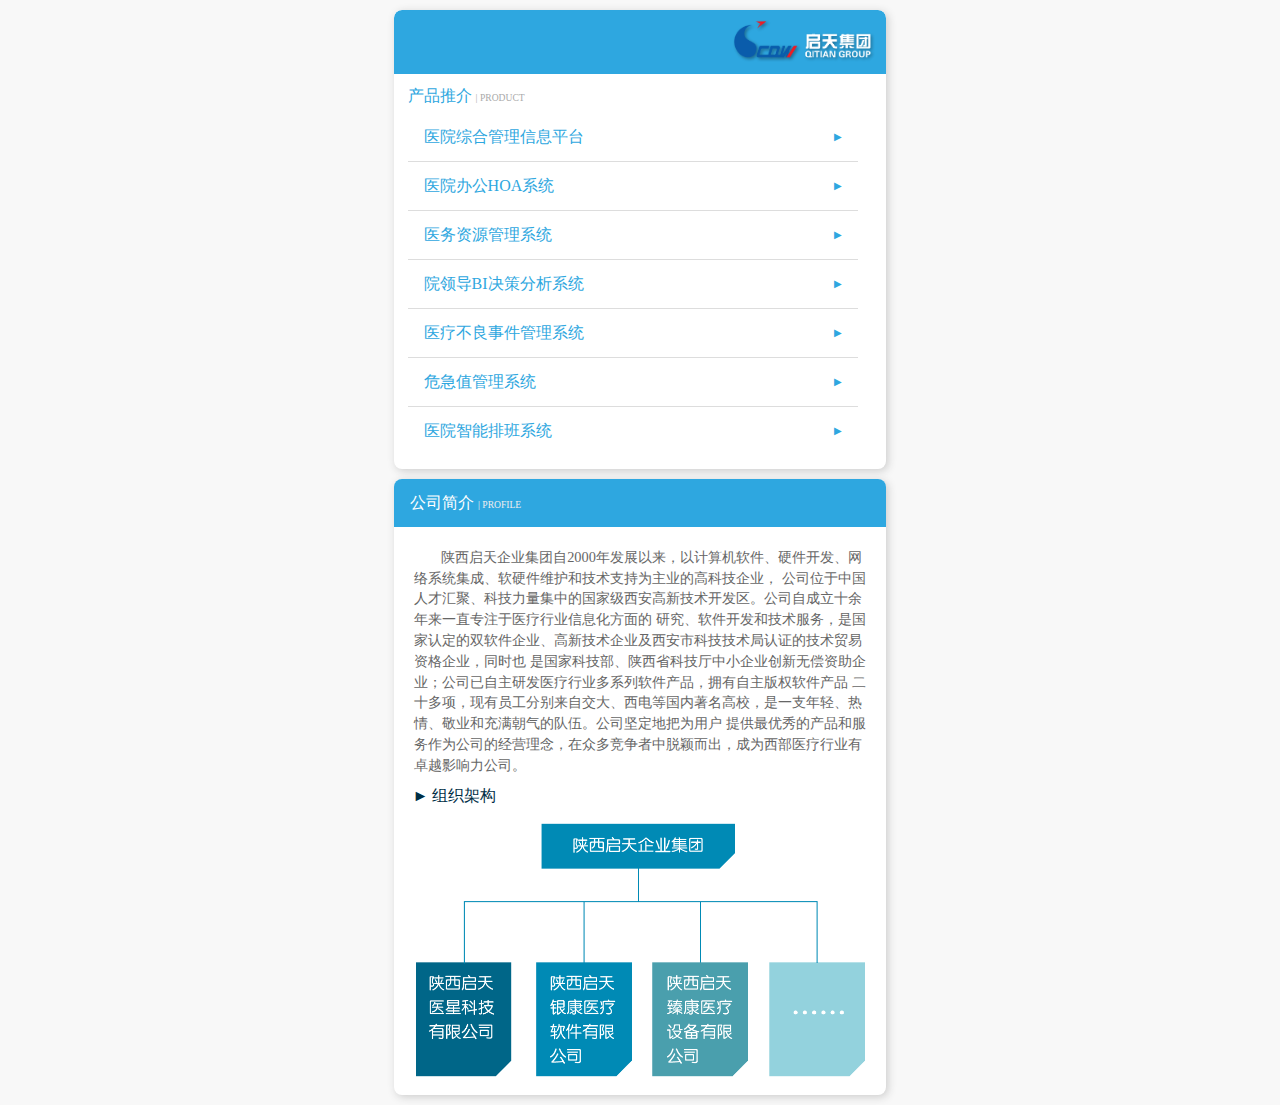
<file: index.html>
<!DOCTYPE html>
<html lang="zh-cmn-Hans">
<head>
  <meta charset="UTF-8">
  <meta name="viewport" content="width=device-width,initial-scale=1,user-scalable=0">
  <title>启天集团 产品介绍</title>
  <link rel="stylesheet" href="./css/reset.css">
  <link rel="stylesheet" href="./css/main.css">
  <link rel="stylesheet" href="http://cdn.staticfile.org/font-awesome/4.7.0/css/font-awesome.min.css">
</head>
<body>
<div class="card">
  <div id="cardheader" class="bg-blue">
    <img id="logo" src="./images/logo.png" alt="logo">
  </div>

  <div class="serv">
    <h3><i class="fa fa-external-link" aria-hidden="true"></i> 产品推介 <span>| PRODUCT</span></h3>
    <div class="conent">
      <ul class="pdtlist">
        <li><a href="http://mp.weixin.qq.com/s/KNvgbYOWmtWqIMG3hWOVLA">医院综合管理信息平台<span class="arrow">▶</span></a></li>
        <li><a href="http://mp.weixin.qq.com/s/W9iG1v3om0dTffTZHnf3LA">医院办公HOA系统<span class="arrow">▶</span></a></li>
        <li><a href="http://mp.weixin.qq.com/s/ifePsGFbmtu3bKbJvW7YDQ">医务资源管理系统<span class="arrow">▶</span></a></li>
        <li><a href="http://mp.weixin.qq.com/s/MbVhWJ6CeF9Av9BoB1-k0Q">院领导BI决策分析系统<span class="arrow">▶</span></a></li>
        <li><a href="http://mp.weixin.qq.com/s/wrVQwwDCk34EQueP8Y2yPg">医疗不良事件管理系统<span class="arrow">▶</span></a></li>
        <li><a href="http://mp.weixin.qq.com/s/gXzNshIBs8Bzzouk0E3i7Q">危急值管理系统<span class="arrow">▶</span></a></li>
        <li><a href="http://mp.weixin.qq.com/s/zeMd_8zll8z9I5bDqchwmA">医院智能排班系统<span class="arrow">▶</span></a></li>
      </ul>
    </div>
  </div>
</div>

<div class="card">
  <div class="cardtitle bg-blue">
    <h3><i class="fa fa-handshake-o" aria-hidden="true"></i> 公司简介 <span>| PROFILE</span></h3>
  </div>
  <div class="serv">
    <div class="conent">
      <p class="indent2">陕西启天企业集团自2000年发展以来，以计算机软件、硬件开发、网络系统集成、软硬件维护和技术支持为主业的高科技企业，
        公司位于中国人才汇聚、科技力量集中的国家级西安高新技术开发区。公司自成立十余年来一直专注于医疗行业信息化方面的
        研究、软件开发和技术服务，是国家认定的双软件企业、高新技术企业及西安市科技技术局认证的技术贸易资格企业，同时也
        是国家科技部、陕西省科技厅中小企业创新无偿资助企业；公司已自主研发医疗行业多系列软件产品，拥有自主版权软件产品
        二十多项，现有员工分别来自交大、西电等国内著名高校，是一支年轻、热情、敬业和充满朝气的队伍。公司坚定地把为用户
        提供最优秀的产品和服务作为公司的经营理念，在众多竞争者中脱颖而出，成为西部医疗行业有卓越影响力公司。</p>
      <h4>► 组织架构</h4>
      <div class="imgcontainer"><img src="./images/jiagou.png" alt="架构图"></div>

    </div>
  </div>
</div>

</body>
</html>
</file>
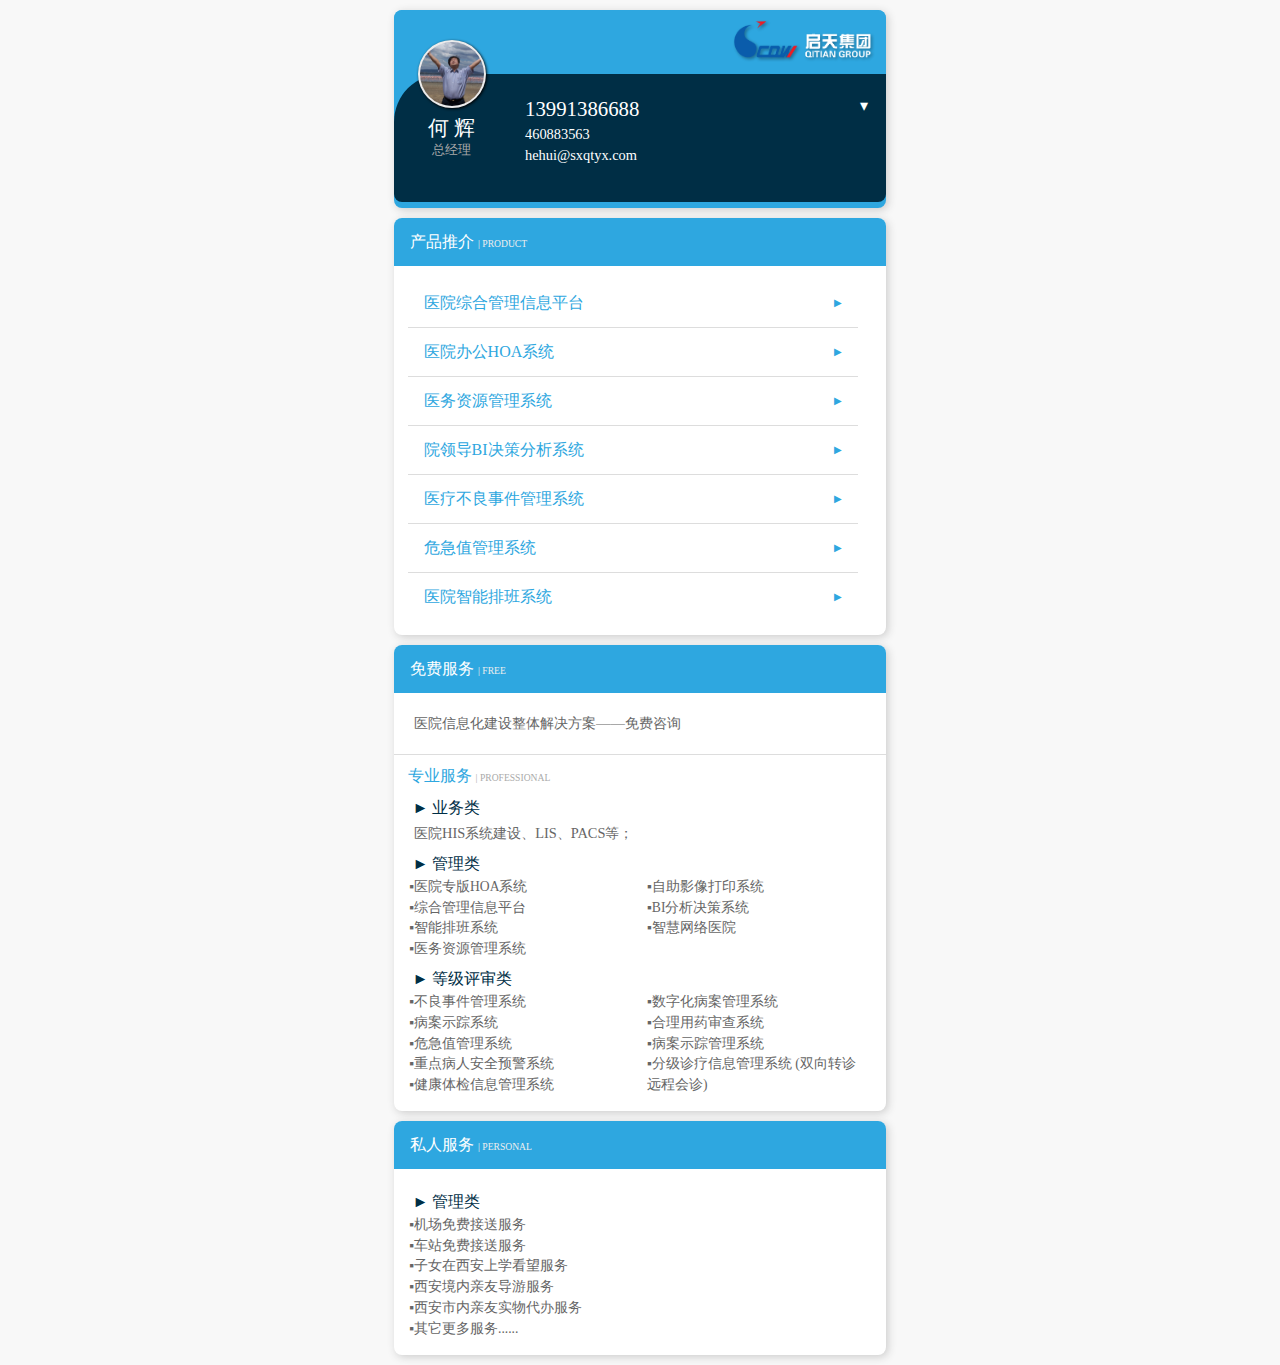
<file: hehui.html>
<!DOCTYPE html>
<html lang="zh-cmn-Hans">
<head>
  <meta charset="UTF-8">
  <meta name="viewport" content="width=device-width,initial-scale=1,user-scalable=0">
  <title>何辉 启天医星</title>
  <link rel="stylesheet" href="./css/reset.css">
  <link rel="stylesheet" href="./css/main.css">
  <link rel="stylesheet" href="http://cdn.staticfile.org/font-awesome/4.7.0/css/font-awesome.min.css">
</head>
<body>
<div class="card bg-blue">
  <div id="cardheader" class="bg-blue">
    <a href="./"><img id="logo" src="./images/logo.png" alt="logo"></a>
  </div>
  <div id="profile">
    <div id="Avatar">
      <img src="./images/hehui.jpg" alt="头像" id="AvatarImage">
    </div>
    <div id="name"><span>何 辉</span></div>
    <div id="position"><span>总经理</span></div>
    <div id="qrcbtn"><a href="#" id="link"><i class="fa fa-qrcode" aria-hidden="true"></i><span>▾</span></a></div>
    <ul id="info">
      <li id="phone"><i class="fa fa-phone" aria-hidden="true"></i><span>13991386688</span></li>
      <li id="qqnum"><i class="fa fa-qq" aria-hidden="true"></i><span>460883563</span></li>
      <!--<li id="wechat"><i class="fa fa-wechat" aria-hidden="true"></i><span>weixin12345</span></li>-->
      <li id="mail"><i class="fa fa-envelope" aria-hidden="true"></i><span>hehui@sxqtyx.com</span></li>
    </ul>
  </div>
  <div id="qrcodeimg" style="display: none;"><img src="./images/qrcode_hehui.jpg" alt=""></div>
</div>
<div class="card">
  <div class="cardtitle bg-blue">
    <h3><i class="fa fa-external-link" aria-hidden="true"></i> 产品推介 <span>| PRODUCT</span></h3>
  </div>
  <div class="serv">
    <div class="conent">
      <ul class="pdtlist">
        <li><a href="http://mp.weixin.qq.com/s/KNvgbYOWmtWqIMG3hWOVLA">医院综合管理信息平台<span class="arrow">▶</span></a></li>
        <li><a href="http://mp.weixin.qq.com/s/W9iG1v3om0dTffTZHnf3LA">医院办公HOA系统<span class="arrow">▶</span></a></li>
        <li><a href="http://mp.weixin.qq.com/s/ifePsGFbmtu3bKbJvW7YDQ">医务资源管理系统<span class="arrow">▶</span></a></li>
        <li><a href="http://mp.weixin.qq.com/s/MbVhWJ6CeF9Av9BoB1-k0Q">院领导BI决策分析系统<span class="arrow">▶</span></a></li>
        <li><a href="http://mp.weixin.qq.com/s/wrVQwwDCk34EQueP8Y2yPg">医疗不良事件管理系统<span class="arrow">▶</span></a></li>
        <li><a href="http://mp.weixin.qq.com/s/gXzNshIBs8Bzzouk0E3i7Q">危急值管理系统<span class="arrow">▶</span></a></li>
        <li><a href="http://mp.weixin.qq.com/s/zeMd_8zll8z9I5bDqchwmA">医院智能排班系统<span class="arrow">▶</span></a></li>
      </ul>
    </div>
  </div>
</div>
<div class="card">
  <div class="cardtitle bg-blue">
    <h3><i class="fa fa-user-circle-o" aria-hidden="true"></i> 免费服务 <span>| FREE</span></h3>
  </div>
  <div class="serv first">
    <div class="conent">
      <p>医院信息化建设整体解决方案——免费咨询</p>
    </div>
  </div>
  <div class="serv">
    <h3><i class="fa fa-users" aria-hidden="true"></i> 专业服务 <span>| PROFESSIONAL</span></h3>
    <div class="conent">
      <h4>► 业务类</h4>
      <p>医院HIS系统建设、LIS、PACS等；</p>
      <h4>► 管理类</h4>
      <p class="list col2">▪医院专版HOA系统</br>▪综合管理信息平台</br>▪智能排班系统</br>
        ▪医务资源管理系统</br>▪自助影像打印系统</br>▪BI分析决策系统</br>▪智慧网络医院</p>
      <h4>► 等级评审类</h4>
      <p class="list col2">▪不良事件管理系统</br>▪病案示踪系统</br>▪危急值管理系统</br>
        ▪重点病人安全预警系统</br>▪健康体检信息管理系统</br>▪数字化病案管理系统</br>▪合理用药审查系统</br>
        ▪病案示踪管理系统</br>▪分级诊疗信息管理系统 (双向转诊 远程会诊)</p>
    </div>
  </div>
</div>
<div class="card">
  <div class="cardtitle bg-blue">
    <h3><i class="fa fa-handshake-o" aria-hidden="true"></i> 私人服务 <span>| PERSONAL</span></h3>
  </div>
  <div class="serv">
    <div class="conent">
      <h4>► 管理类</h4>
      <p class="list">▪机场免费接送服务</br>▪车站免费接送服务</br>▪子女在西安上学看望服务</br>
        ▪西安境内亲友导游服务</br>▪西安市内亲友实物代办服务</br>▪其它更多服务......</p>
    </div>
  </div>
</div>
<!--<script src="https://cdn.staticfile.org/fastclick/1.0.6/fastclick.min.js"></script>-->
<script type="text/javascript">
    function Show_Hidden(obj) {
        if (obj.style.display == "block") {
            obj.style.display = 'none';
        }
        else {
            obj.style.display = 'block';
        }
    }
    window.onload = function () {
        var olink = document.getElementById("link");
        var odiv = document.getElementById("qrcodeimg");
        olink.onclick = function () {
            Show_Hidden(odiv);
            return false;
        }
    }
</script>
</body>
</html>
</file>
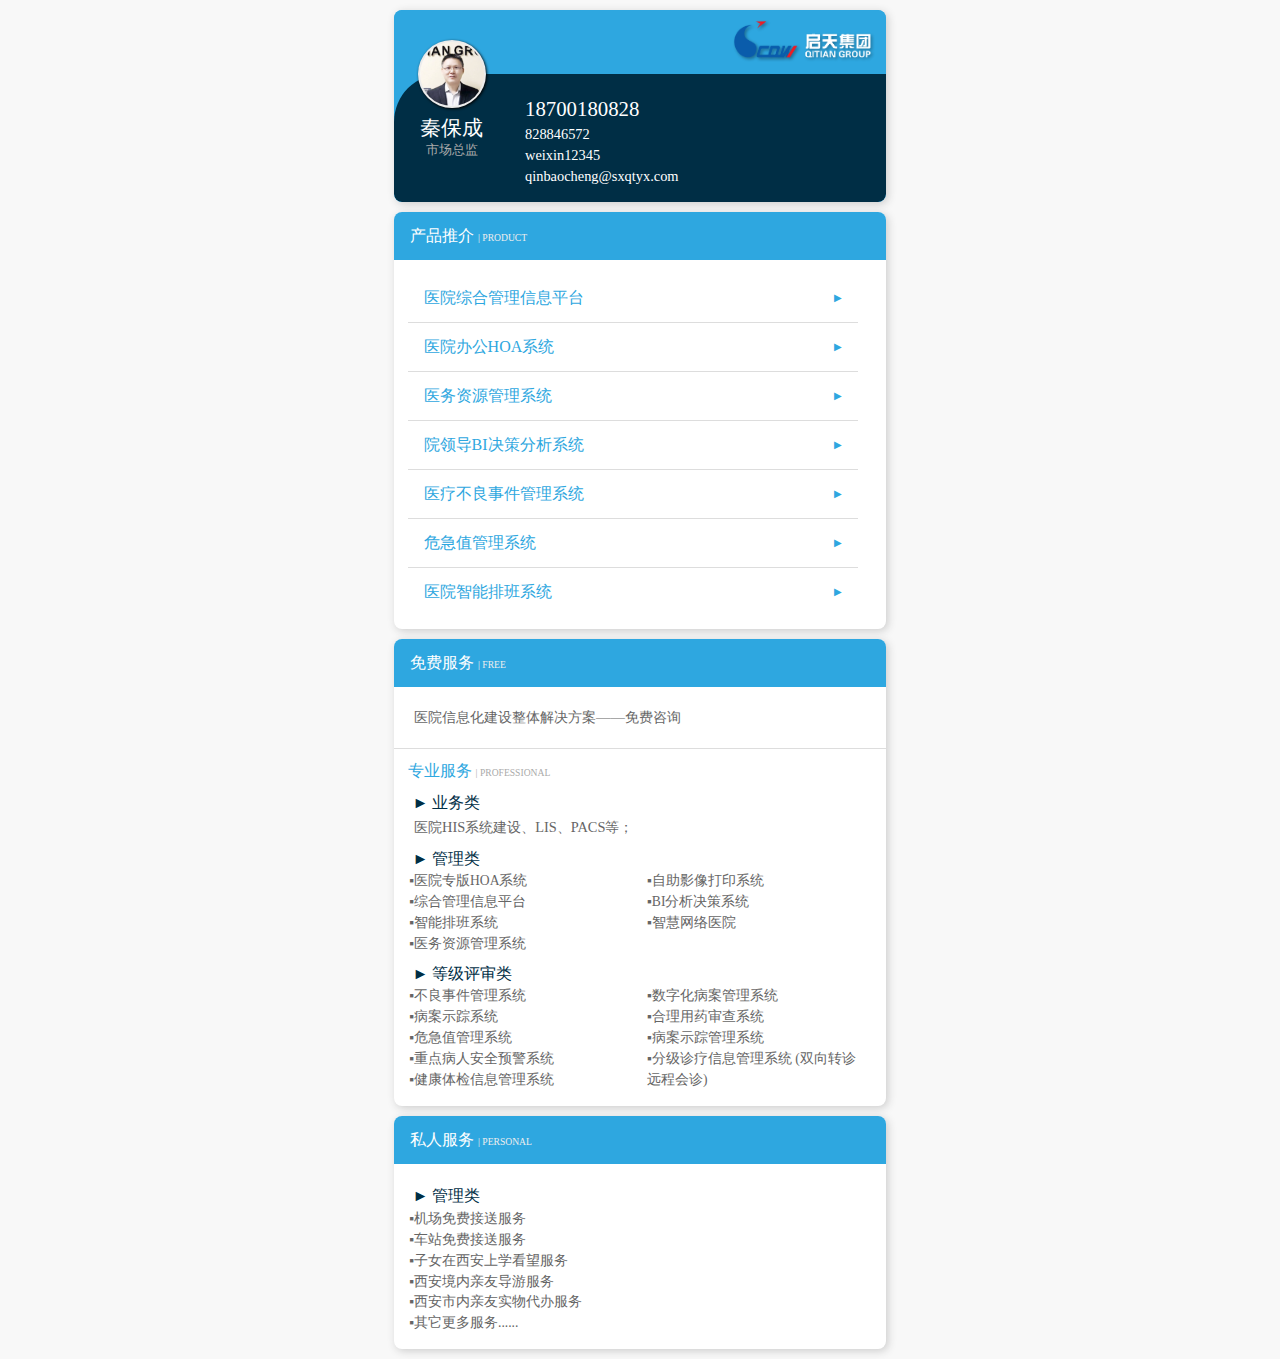
<file: qinbc.html>
<!DOCTYPE html>
<html lang="zh-cmn-Hans">
<head>
  <meta charset="UTF-8">
  <meta name="viewport" content="width=device-width,initial-scale=1,user-scalable=0">
  <title>秦保成 启天医星</title>
  <link rel="stylesheet" href="./css/reset.css">
  <link rel="stylesheet" href="./css/main.css">
  <link rel="stylesheet" href="http://cdn.staticfile.org/font-awesome/4.7.0/css/font-awesome.min.css">
</head>
<body>
<div class="card bg-blue">
  <div id="cardheader" class="bg-blue">
    <a href="./"><img id="logo" src="./images/logo.png" alt="logo"></a>
  </div>
  <div id="profile">
    <div id="Avatar">
      <img src="./images/qinbc.png" alt="头像" id="AvatarImage">
    </div>
    <div id="name"><span>秦保成</span></div>
    <div id="position"><span>市场总监</span></div>
    <ul id="info">
      <li id="phone"><i class="fa fa-phone" aria-hidden="true"></i><span>18700180828</span></li>
      <li id="qqnum"><i class="fa fa-qq" aria-hidden="true"></i><span>828846572</span></li>
      <li id="wechat"><i class="fa fa-wechat" aria-hidden="true"></i><span>weixin12345</span></li>
      <li id="mail"><i class="fa fa-envelope" aria-hidden="true"></i><span>qinbaocheng@sxqtyx.com</span></li>
    </ul>
  </div>
</div>
<div class="card">
  <div class="cardtitle bg-blue">
    <h3><i class="fa fa-external-link" aria-hidden="true"></i> 产品推介 <span>| PRODUCT</span></h3>
  </div>
  <div class="serv">
    <div class="conent">
      <ul class="pdtlist">
        <li><a href="http://mp.weixin.qq.com/s/KNvgbYOWmtWqIMG3hWOVLA">医院综合管理信息平台<span class="arrow">▶</span></a></li>
        <li><a href="http://mp.weixin.qq.com/s/W9iG1v3om0dTffTZHnf3LA">医院办公HOA系统<span class="arrow">▶</span></a></li>
        <li><a href="http://mp.weixin.qq.com/s/ifePsGFbmtu3bKbJvW7YDQ">医务资源管理系统<span class="arrow">▶</span></a></li>
        <li><a href="http://mp.weixin.qq.com/s/MbVhWJ6CeF9Av9BoB1-k0Q">院领导BI决策分析系统<span class="arrow">▶</span></a></li>
        <li><a href="http://mp.weixin.qq.com/s/wrVQwwDCk34EQueP8Y2yPg">医疗不良事件管理系统<span class="arrow">▶</span></a></li>
        <li><a href="http://mp.weixin.qq.com/s/gXzNshIBs8Bzzouk0E3i7Q">危急值管理系统<span class="arrow">▶</span></a></li>
        <li><a href="http://mp.weixin.qq.com/s/zeMd_8zll8z9I5bDqchwmA">医院智能排班系统<span class="arrow">▶</span></a></li>
      </ul>
    </div>
  </div>
</div>
<div class="card">
  <div class="cardtitle bg-blue">
    <h3><i class="fa fa-user-circle-o" aria-hidden="true"></i> 免费服务 <span>| FREE</span></h3>
  </div>
  <div class="serv first">
    <div class="conent">
      <p>医院信息化建设整体解决方案——免费咨询</p>
    </div>
  </div>
  <div class="serv">
    <h3><i class="fa fa-users" aria-hidden="true"></i> 专业服务 <span>| PROFESSIONAL</span></h3>
    <div class="conent">
      <h4>► 业务类</h4>
      <p>医院HIS系统建设、LIS、PACS等；</p>
      <h4>► 管理类</h4>
      <p class="list col2">▪医院专版HOA系统</br>▪综合管理信息平台</br>▪智能排班系统</br>
        ▪医务资源管理系统</br>▪自助影像打印系统</br>▪BI分析决策系统</br>▪智慧网络医院</p>
      <h4>► 等级评审类</h4>
      <p class="list col2">▪不良事件管理系统</br>▪病案示踪系统</br>▪危急值管理系统</br>
        ▪重点病人安全预警系统</br>▪健康体检信息管理系统</br>▪数字化病案管理系统</br>▪合理用药审查系统</br>
        ▪病案示踪管理系统</br>▪分级诊疗信息管理系统 (双向转诊 远程会诊)</p>
    </div>
  </div>
</div>
<div class="card">
  <div class="cardtitle bg-blue">
    <h3><i class="fa fa-handshake-o" aria-hidden="true"></i> 私人服务 <span>| PERSONAL</span></h3>
  </div>
  <div class="serv">
    <div class="conent">
      <h4>► 管理类</h4>
      <p class="list">▪机场免费接送服务</br>▪车站免费接送服务</br>▪子女在西安上学看望服务</br>
        ▪西安境内亲友导游服务</br>▪西安市内亲友实物代办服务</br>▪其它更多服务......</p>
    </div>
  </div>
</div>
</body>
</html>
</file>
<file: css/main.css>
[v-cloak] {
    display: none;
}

body {
    background: #f8f8f8;
    max-width: 32rem;
    margin: 0 auto;
}

.card {
    /*height: 500px;*/
    margin: 10px;
    background: white;
    box-shadow: 2px 2px 8px #CCC;
    border-radius: 0.5rem;
    overflow: hidden;
}

.cardtitle {
    height: 3rem;
}

.bg-blue {
    background: #2EA7E0;
}

.cardtitle h3 {
    color: white;
    padding: 1rem;
}

.cardtitle h3 span {
    color: #EEEEEE;
    font-size: 0.6rem;
}

.cardtitle h3 i {
    font-size: 0.8rem;
}

#cardheader {
    text-align: right;
    width: 100%;
    height: 4rem;
    border-top-left-radius: 0.5rem;
    border-top-right-radius: 0.5rem;
}

img#logo {
    margin: 0.5rem;
    max-height: 3rem;
}

#profile {
    height: 8rem;
    background: #002E45;
    border-top-left-radius: 3rem;
    border-bottom-left-radius: 0.5rem;
    border-bottom-right-radius: 0.5rem;
}

div#Avatar {
    width: 4rem;
    height: 4rem;
    padding: 2px;
    background: #ececec;
    border-radius: 4rem;
    box-shadow: 0px 0px 1px rgba(0, 0, 0, 0.4);

    position: relative;
    top: -2.1rem;
    left: 1.5rem;
    box-shadow: 1px 1px 3px #000;
}

img#AvatarImage {
    width: 4rem;
    height: 4rem;
    line-height: 0; /* remove line-height */
    display: inline-block; /* circle wraps image */
    border-radius: 50%; /* relative value */
    transition: linear 0.25s;
}

div#name {
    font-size: 1.3rem;
    color: white;
    width: 4rem;
    position: relative;
    text-align: center;
    top: -1.5rem;
    left: 1.6rem;
}

div#position {
    font-size: 0.8rem;
    color: #AAA;
    width: 6rem;
    position: relative;
    text-align: center;
    top: -1.2rem;
    left: 0.6rem;
}

ul#info {
    color: white;
    position: relative;
    left: 7.5rem;
    bottom: 5rem;
    font-size: 0.9rem;

}

ul#info li {
    padding: 3px;
}

ul#info i.fa {
    color: #FFFFFF;
    font-size: 0.8rem;
    margin-right: 0.5rem;
}

li#phone {
    font-size: 1.3rem;
    margin-bottom: 2px;
    font-family: "Times New Roman", Georgia, Serif;
}

.serv {
    padding: 0.85rem;
}

.serv.first {
    border-bottom: 1px solid #DDD;
}

.serv h3 {
    color: #2EA7E0;
    font-size: 1rem;
    margin-bottom: 0.6rem;
}

.serv h4 {
    color: #002E45;
    font-size: 1rem;
    margin: 0.3rem;
    padding-top: 0.4rem;
}

.serv h3 span {
    color: #AAAAAA;
    font-size: 0.6rem;
}

.serv h3 i {
    font-size: 0.8rem;
}

.serv p {
    margin: 0.4rem;
    color: #666;
    line-height: 1.3rem;
    font-size: 0.9rem;
}

p.indent2 {
    text-indent: 1.7rem;
}

.serv p.list {
    margin: 0.1rem;
    line-height: 1.3rem;
    font-size: 0.85rem;
}

.col2 {
    columns: 2;
}

.conent .imgcontainer {
    text-align: center;
    margin-top: 1rem;
}

.conent img {
    max-width: 100%;
}

ul.pdtlist {
    color: #666;
    font-size: 1rem;
}

ul.pdtlist li {
    width: 90%;
    padding: 1rem;
    border-top: 1px solid #DDD;
}

ul.pdtlist li:first-child {
    border-top: none;
}

ul.pdtlist li a {
    color: #2EA7E0;
    text-decoration: none;
}

ul.pdtlist li span.arrow {
    float: right;
    font-size: 0.6rem;
    color: #2EA7E0;
    padding-top: 0.2rem;
}

#qrcbtn{
    z-index: 999;
    width: 3rem;
    color: white;
    position: relative;
    text-align: center;
    bottom: 5.7rem;
    float: right;
}

#qrcbtn a {
    color: #FFFFFF;
    text-decoration: none;
    font-size: 2rem;
}
#qrcbtn a span{
    font-size: 1rem;
    margin-left: 0.2rem;
}


#qrcodeimg{
    text-align: center;
    padding: 1rem;
}

#qrcodeimg img{
    max-width: 60%;
}

.slide-fade-enter-active {
    transition: all .3s ease;
}
.slide-fade-leave-active {
    transition: all .3s ease;
}
.slide-fade-enter, .slide-fade-leave-active {
    transform: translateY(-20px);
    opacity: 0;
}
</file>
